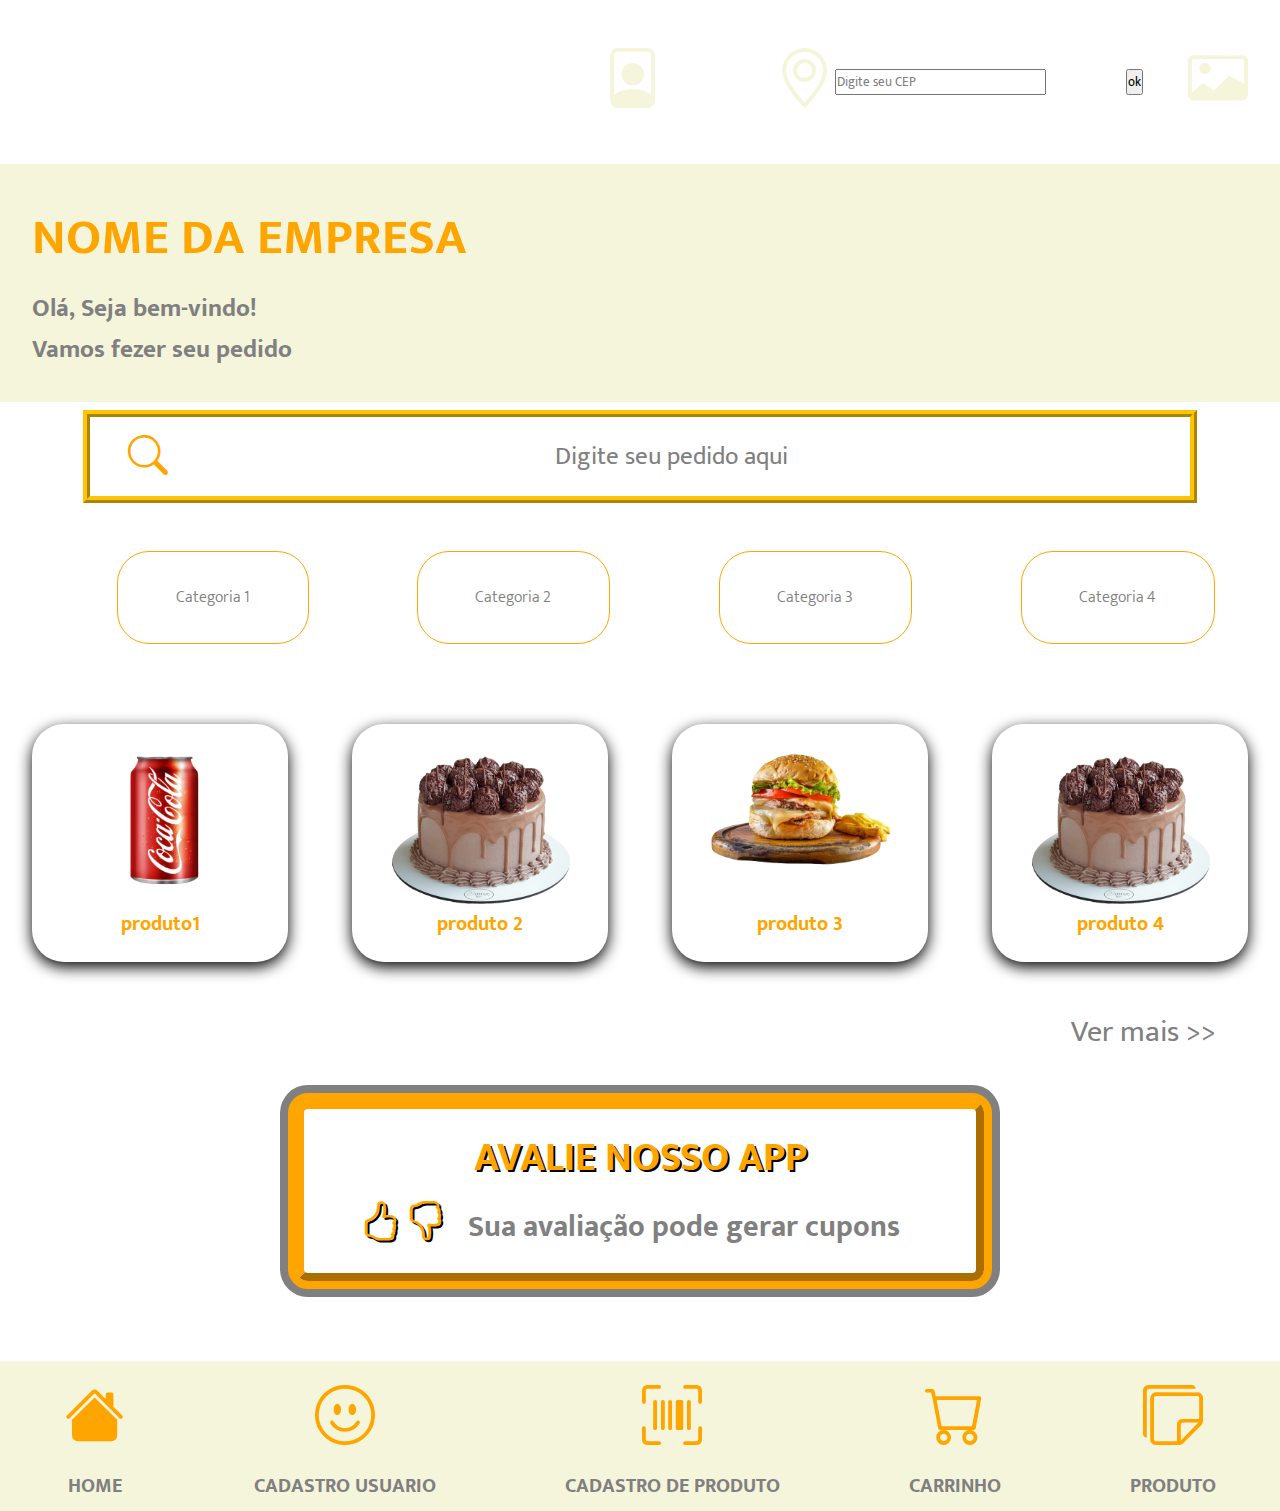
<file: index.html>
<!DOCTYPE html>
<html lang="pt-br">
<head>
    <meta charset="UTF-8">
    <meta name="viewport" content="width=device-width, initial-scale=1.0">
    <link rel="stylesheet" href="https://cdn.jsdelivr.net/npm/bootstrap-icons@1.11.2/font/bootstrap-icons.min.css">
    <link rel="stylesheet" href="./css/home.css">
    <title>HOME</title>
</head>
<body>
    <header class="cabecalho">
        <nav class="menu">
            <ul class="ul-menu">
                <a href="login.html">
                    <li><i class="bi bi-file-person"></i>
                    </li>
                </a>

                    <li id="imagem-localizacao">
                        <i class="bi bi-geo-alt"></i>
                        <input id="cep" type="text" placeholder="Digite seu CEP">
                        <p class="nome-localizacao"></p>
                        <button onclick="consultaEndereco()">ok</button>
                    </li>
                    
                    <li class="logo-empresa">
                        <i class="bi bi-card-image"></i>
                    </li>
            </ul>
            
        </nav>
    </header>
    <main>
        <section id="mensagens-inicio">
            <h1 id="nome-empresa">NOME DA EMPRESA</h1>
            <h2 class="mensagem">Olá, Seja bem-vindo!</h2>
            <h3 class="mensagem">Vamos fezer seu pedido</h3>
        </section>

        <section id="input">
            <i class="bi bi-search"></i>
            <input id="input-text" type="text" placeholder="Digite seu pedido aqui">
        </section>

        <section id="categoria">
            <ul id="categoria-ul">
                <a href="" class="categoria-a">
                    <li class="categoria">Categoria 1</li>
                </a>
                <a href="" class="categoria-a">
                    <li class="categoria">Categoria 2</li>
                </a>
                <a href="" class="categoria-a">
                    <li class="categoria">Categoria 3</li>
                </a>
                <a href="" class="categoria-a">
                    <li class="categoria">Categoria 4</li>
                </a>
            </ul>
        </section>

        <section id="cards-produtos">
            <div class="card-produto">
                <img src="./img/coca-cola-.png" alt="Imagem exemplo">
                <h3 class="nome-do-produto">produto1</h3>
            </div>

            <div class="card-produto">
                <img src="./img/bolo.png">
                <h3 class="nome-do-produto">produto 2</h3>
            </div>

            <div class="card-produto">
                <img src="./img/burguer.png" alt="Imagem exemplo">
                <h3 class="nome-do-produto">produto 3</h3>
            </div>

            <div class="card-produto">
                <img src="./img/bolo.png">
                <h3 class="nome-do-produto">produto 4</h3>
            </div>

        </section>
        <div id="ver-mais">
            <a href="">Ver mais >></a>
        </div>

        <section id="avaliacao">
            <p id="titulo-avaliacao">AVALIE NOSSO APP</p>
            <i class="bi bi-hand-thumbs-up"></i>
            <i class="bi bi-hand-thumbs-down"></i>
            <span id="frase-da-avaliacao">Sua avaliação pode gerar cupons</span>
        </section>

        <footer id="footer" 
        class="footer">
            <ul class="footer-card">
                <a href="home.html">
                <li class="footer-item">   
                <i class="bi 
                bi-house-fill"></i>
                <p
                class="footer-nome-item">HOME</p>
                </li>
                </a>

                <a href="cadastrar_usuario.html">
                <li class="footer-item">   
                <i class="bi bi-emoji-smile"></i>
                <p class="footer-nome-item">CADASTRO USUARIO</p>
                </li>
                </a>

                <a href="cadastrar_produto.html">
                <li class="footer-item"> 
                <i class="bi bi-upc-scan"></i>
                <p class="footer-nome-item">CADASTRO DE PRODUTO</p>
                </li>
                </a>

                <a href="carrinho.html">
                <li class="footer-item">
                <i class="bi bi-cart"></i>
                <p class="footer-nome-item">CARRINHO</p>
                </li>
                </a>


                <a href="produto.html">
                <li class="footer-item"> 
                <i class="bi bi-stickies"></i>
                <p class="footer-nome-item">PRODUTO</p>
                </li>
                </a>
            </ul>
        </footer>
    </main>
    <script src="./js/script-home.js"></script>
</body>
</html>
</file>
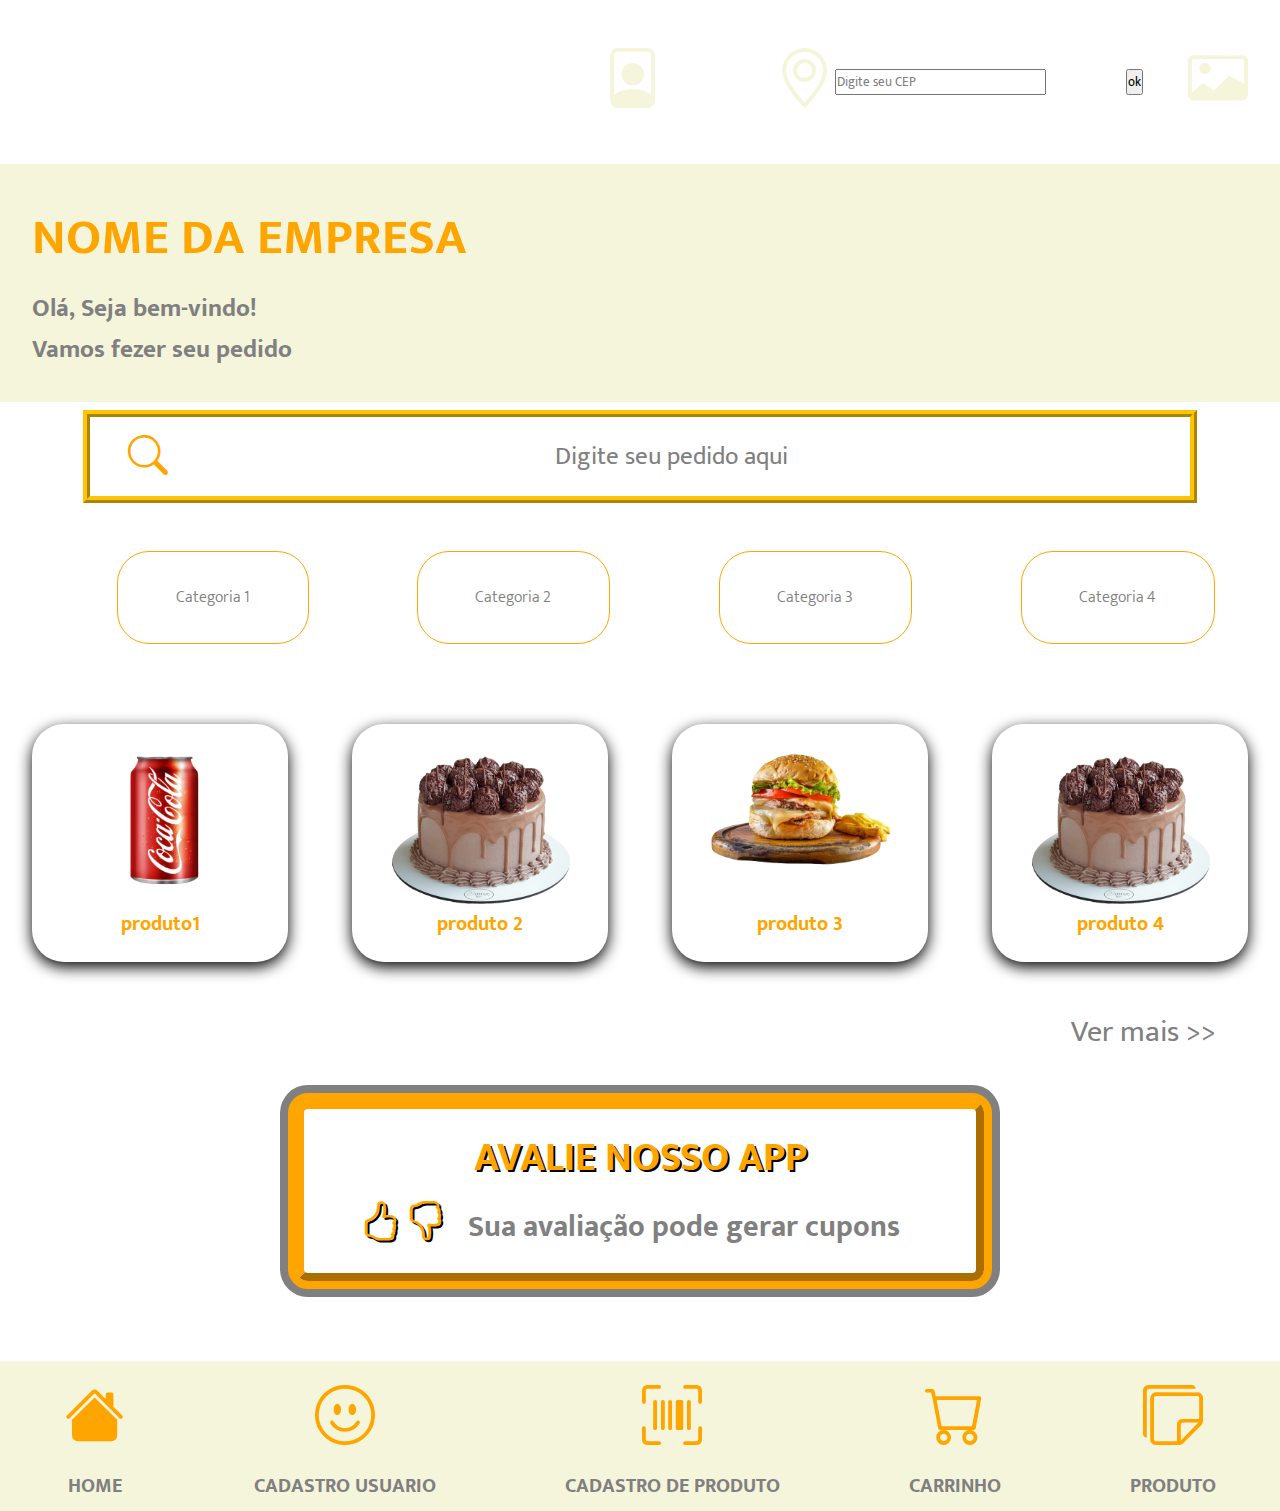
<file: home.html>
<!DOCTYPE html>
<html lang="pt-br">
<head>
    <meta charset="UTF-8">
    <meta name="viewport" content="width=device-width, initial-scale=1.0">
    <link rel="stylesheet" href="https://cdn.jsdelivr.net/npm/bootstrap-icons@1.11.2/font/bootstrap-icons.min.css">
    <link rel="stylesheet" href="/css/home.css">
    <title>HOME</title>
</head>
<body>
    <header class="cabecalho">
        <nav class="menu">
            <ul class="ul-menu">
                <a href="login.html">
                    <li><i class="bi bi-file-person"></i>
                    </li>
                </a>

                    <li id="imagem-localizacao">
                        <i class="bi bi-geo-alt"></i>
                        <input id="cep" type="text" placeholder="Digite seu CEP">
                        <p class="nome-localizacao"></p>
                        <button onclick="consultaEndereco()">ok</button>
                    </li>
                    
                    <li class="logo-empresa">
                        <i class="bi bi-card-image"></i>
                    </li>
            </ul>
            
        </nav>
    </header>
    <main>
        <section id="mensagens-inicio">
            <h1 id="nome-empresa">NOME DA EMPRESA</h1>
            <h2 class="mensagem">Olá, Seja bem-vindo!</h2>
            <h3 class="mensagem">Vamos fezer seu pedido</h3>
        </section>

        <section id="input">
            <i class="bi bi-search"></i>
            <input id="input-text" type="text" placeholder="Digite seu pedido aqui">
        </section>

        <section id="categoria">
            <ul id="categoria-ul">
                <a href="" class="categoria-a">
                    <li class="categoria">Categoria 1</li>
                </a>
                <a href="" class="categoria-a">
                    <li class="categoria">Categoria 2</li>
                </a>
                <a href="" class="categoria-a">
                    <li class="categoria">Categoria 3</li>
                </a>
                <a href="" class="categoria-a">
                    <li class="categoria">Categoria 4</li>
                </a>
            </ul>
        </section>

        <section id="cards-produtos">
            <div class="card-produto">
                <img src="/img/coca-cola-.png" alt="Imagem exemplo">
                <h3 class="nome-do-produto">produto1</h3>
            </div>

            <div class="card-produto">
                <img src="/img/bolo.png">
                <h3 class="nome-do-produto">produto 2</h3>
            </div>

            <div class="card-produto">
                <img src="/img/burguer.png" alt="Imagem exemplo">
                <h3 class="nome-do-produto">produto 3</h3>
            </div>

            <div class="card-produto">
                <img src="/img/bolo.png">
                <h3 class="nome-do-produto">produto 4</h3>
            </div>

        </section>
        <div id="ver-mais">
            <a href="">Ver mais >></a>
        </div>

        <section id="avaliacao">
            <p id="titulo-avaliacao">AVALIE NOSSO APP</p>
            <i class="bi bi-hand-thumbs-up"></i>
            <i class="bi bi-hand-thumbs-down"></i>
            <span id="frase-da-avaliacao">Sua avaliação pode gerar cupons</span>
        </section>

        <footer id="footer" 
        class="footer">
            <ul class="footer-card">
                <a href="home.html">
                <li class="footer-item">   
                <i class="bi 
                bi-house-fill"></i>
                <p
                class="footer-nome-item">HOME</p>
                </li>
                </a>

                <a href="cadastrar_usuario.html">
                <li class="footer-item">   
                <i class="bi bi-emoji-smile"></i>
                <p class="footer-nome-item">CADASTRO USUARIO</p>
                </li>
                </a>

                <a href="cadastrar_produto.html">
                <li class="footer-item"> 
                <i class="bi bi-upc-scan"></i>
                <p class="footer-nome-item">CADASTRO DE PRODUTO</p>
                </li>
                </a>

                <a href="carrinho.html">
                <li class="footer-item">
                <i class="bi bi-cart"></i>
                <p class="footer-nome-item">CARRINHO</p>
                </li>
                </a>


                <a href="produto.html">
                <li class="footer-item"> 
                <i class="bi bi-stickies"></i>
                <p class="footer-nome-item">PRODUTO</p>
                </li>
                </a>
            </ul>
        </footer>
    </main>
    <script src="./js/script-home.js"></script>
</body>
</html>
</file>
<file: css/home.css>
@import url('https://fonts.googleapis.com/css2?family=Mukta:wght@200;300;400;500;600;700;800&display=swap');

*{
    font-family: 'mukta', Arial, Helvetica, sans-serif;
    margin: 0;
    padding: 0;
}

body{
    min-width: 100vh;
    /*Permite que o body deixa um valor minimo de altura*/
}

:root{
    --background-clean: beige;
    --cor-da-empresa: orange;
    /*root para estilizar a cor do site inteiro com uma simples troca*/
}

/*header*/
.cabecalho{
    width: 100%;
    background-image: url(https://images.pexels.com/photos/19478188/pexels-photo-19478188/free-photo-of-chocolate-creme-fotografia-de-alimentos-fotografia-de-comida.jpeg?auto=compress&cs=tinysrgb&w=600);
}

.menu .ul-menu {
    display: flex;
    justify-content: flex-end;
    align-items: center;
}

.ul-menu li{
    list-style: none;
    padding: 2rem;
    color: antiquewhite;
}

.bi-file-person{
    font-size: 60px;
    color: var(--background-clean);
}

ul li#imagem-localizacao{
    display: flex;
    padding-right: 0;
    padding-left: 5rem;
    margin-right: .8rem;
    align-items: center; 
}

.bi-geo-alt{
    font-size: 60px;
    color: var(--background-clean);
}

.nome-localizacao{
    font-size: 40px;
    padding-left: 0;
    padding-right: 5rem;
}

.bi-card-image{
    font-size: 60px;
    color: var(--background-clean);
}

/*Estilizacao da secao da mensagem*/
section#mensagens-inicio{
    padding: 2rem;
    background-color: var(--background-clean);
}

#nome-empresa{
    font-style: bold;
    font-size: 50px;
    margin-bottom: .5rem;
    color: var(--cor-da-empresa);
}

.mensagem{
    color: gray;
    font-size: 25px;
}

/* Estilização input*/
section#input{
    display: flex;
    padding-top: .5rem;
    width: 90%;
    margin: auto;
    align-items: center;
}

i.bi-search{
    position: absolute;
    color: var(--cor-da-empresa);
    padding-top: .2rem;
    padding-left: 4rem;
    font-size: 40px;
}

#input-text{
    width: 90%;
    margin: auto;
    font-size: 25px;
    padding: 1.2rem 0 1.2rem;
    padding-left: 4rem;
    border: 2mm ridge rgb(255, 197, 5);
    text-align: center;
}

input:focus{
    outline: 0;
}

::-webkit-input-placeholder{
    color: grey;
}

input[type=text]{
    color: grey;
}

/* Estilização da categoria*/
section#categorias{
    display: flex;
    justify-content: space-around;
}

#categoria-ul{
    display: flex;
    justify-content: center;
}

.categoria-a{
    margin: 3rem 5rem;
    text-decoration: none;
    justify-content: center;
}

li.categoria{
    margin: auto;
}

.categoria{
    margin: auto;
    color: gray;
    list-style: none;
    border: solid 1px var(--cor-da-empresa);
    border-radius: 2rem;
    width: 90%;
    padding: 2rem;
    margin: 1.2rem;
    font-weight: 300;
    text-align: center;
    transition: transform 0.6s ease-in-out;
    transition: box-shadow 0.2s ease-in-out;
}

.categoria:hover{
    background-color: var(--cor-da-empresa);
    border: 5px solid grey;
    transform: scale(1.1);
    box-shadow: 0 5px 15px black;
}

/* Estilização da seção produto*/
section#cards-produtos{
    display: flex;
}

.card-produto{
    display: block;
    margin: 2rem;
    border-radius: 2rem;
    box-shadow: 0 5px 15px black;
    justify-content: center;
    align-items: center;
    width: 25%;
    align-content: center;
}

.card-produto:hover{
    box-shadow: inset 50px 0 0 0;
    color: white;
}

.card-produto img{
    display: block;
    width: 70%;
    margin: auto;
    justify-content: center;
}

h3.nome-do-produto{
    display: flex;
    justify-content: center;
    margin: auto;
    font-size: 20px;
    color: var(--cor-da-empresa);
    margin-bottom: 1.3rem;
    margin-top: .2rem;
}

/* Estilização do vermais*/
div#ver-mais{
    display: flex;
    justify-content: flex-end;
    font-size: 30px;
    margin-right: 2rem;
    margin-bottom: 2rem;
}

div#ver-mais a{
    color: grey;
    text-decoration: none;
    margin: .8rem 2rem;
}

/* Estilização da avaliação*/
section#avaliacao{
    text-align: center;
    border: .5rem outset var(--cor-da-empresa);
    outline: .5rem solid orange;
    box-shadow: 0 0 0 1rem gray;
    border-radius: 12px;
    margin: 2rem;
    padding: 1rem;
    width: 50%;
    margin: auto;
    font: bold 1rem sans-serif;
}

#titulo-avaliacao{
    font-size: 40px;
    color: var(--cor-da-empresa);
    text-shadow: 2px 2px black;
}

.bi-hand-thumbs-up{
    font-size: 40px;
    color: var(--cor-da-empresa);
    text-shadow: 2px 2px black;
}

.bi-hand-thumbs-down{
    font-size: 40px;
    color: var(--cor-da-empresa);
    text-shadow: 2px 2px black;
}

#frase-da-avaliacao{
    font-size: 30px;
    color: gray;
    padding: 1.2rem;
}

/* Estilização do footer */
.footer{
    background-color: var(--background-clean);
    margin-top: 5rem;
}

.footer-card{
    display: flex;
    justify-content: space-around;
    align-items: baseline;
}

.footer-card li{
    list-style: none;
}

.footer-card a{
    text-decoration: none;
    text-align: center;
    color: black;
}

.footer-item{
    margin: .5rem;
}

i.bi-house-fill{
    font-size: 60px;
    color: var(--cor-da-empresa);
}

i.bi-emoji-smile{
    font-size: 60px;
    color: var(--cor-da-empresa);
}

i.bi-upc-scan{
    font-size: 60px;
    color: var(--cor-da-empresa);
}

i.bi-cart{
    font-size: 60px;
    color: var(--cor-da-empresa);
}

i.bi-stickies{
    font-size: 60px;
    color: var(--cor-da-empresa);
}

.footer-nome-item{
    font-size: 20px;
    font-weight: 700;
    color: gray;
}
</file>
